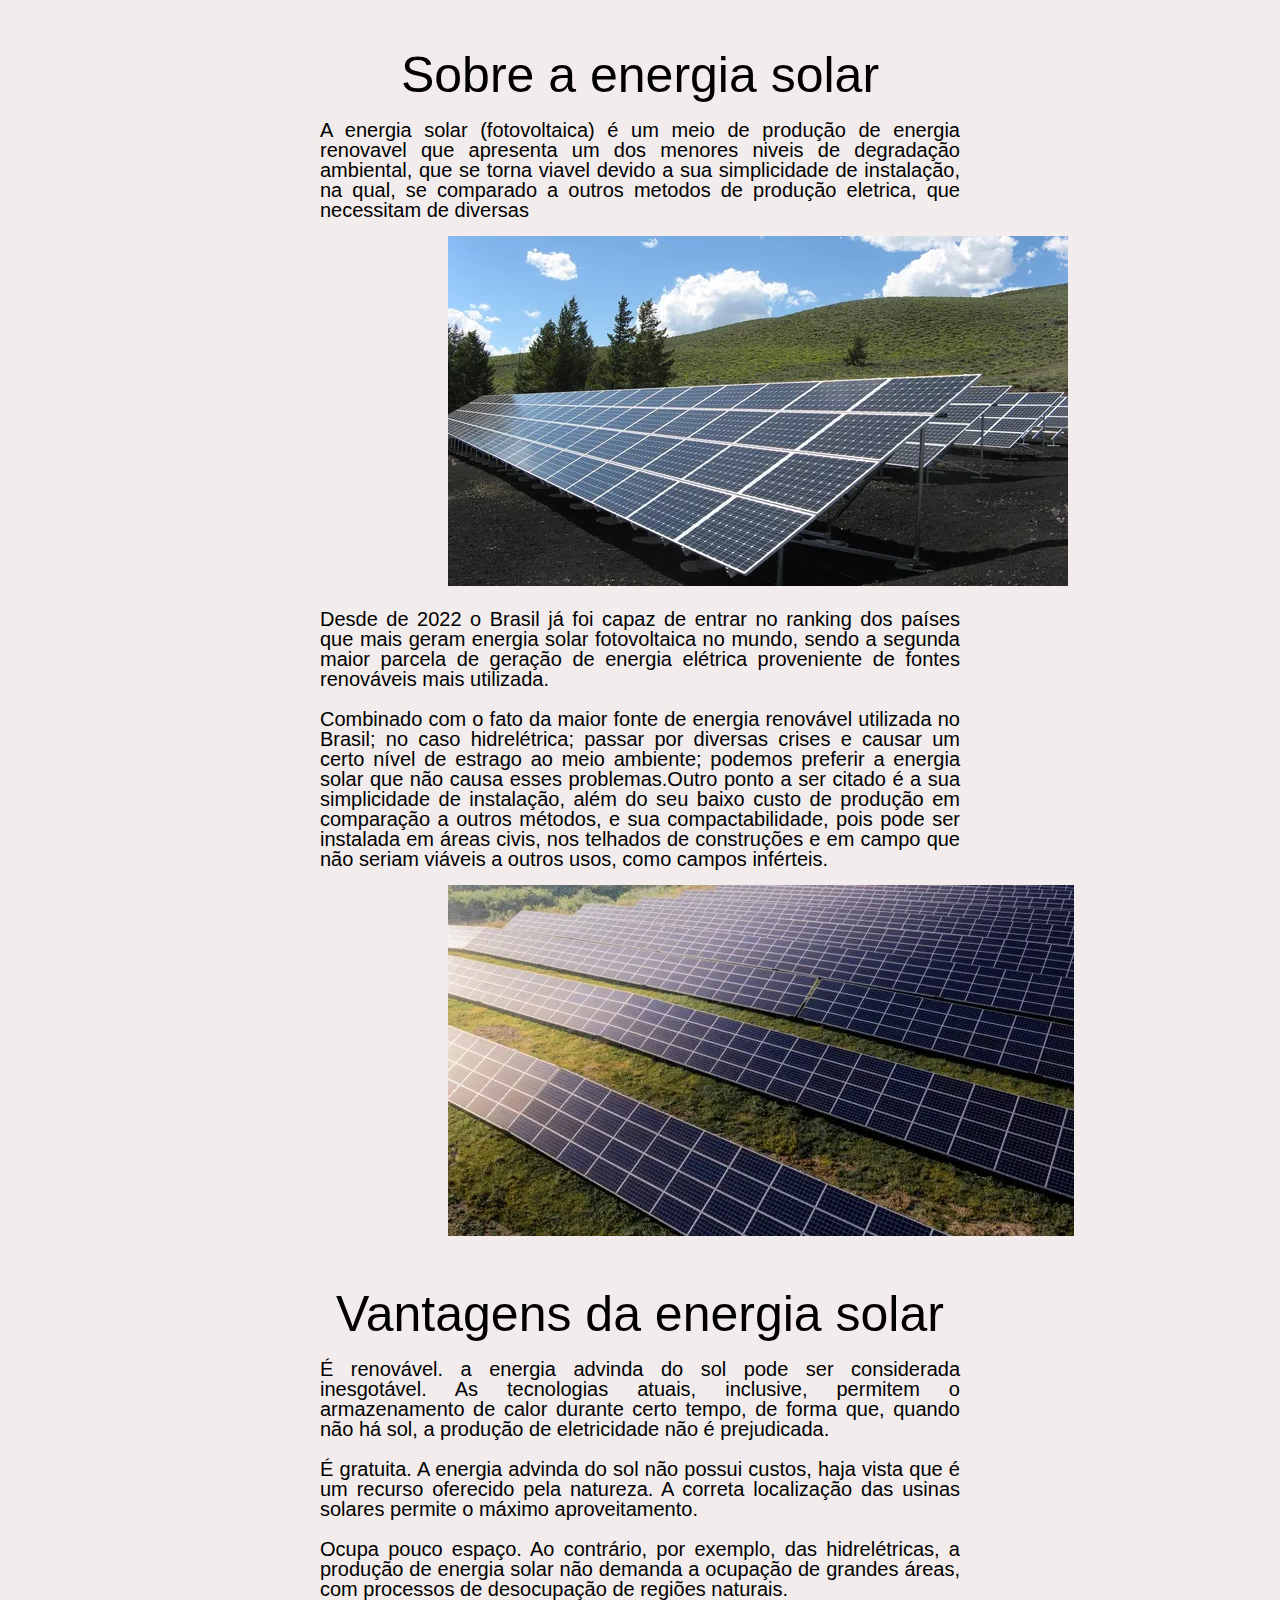
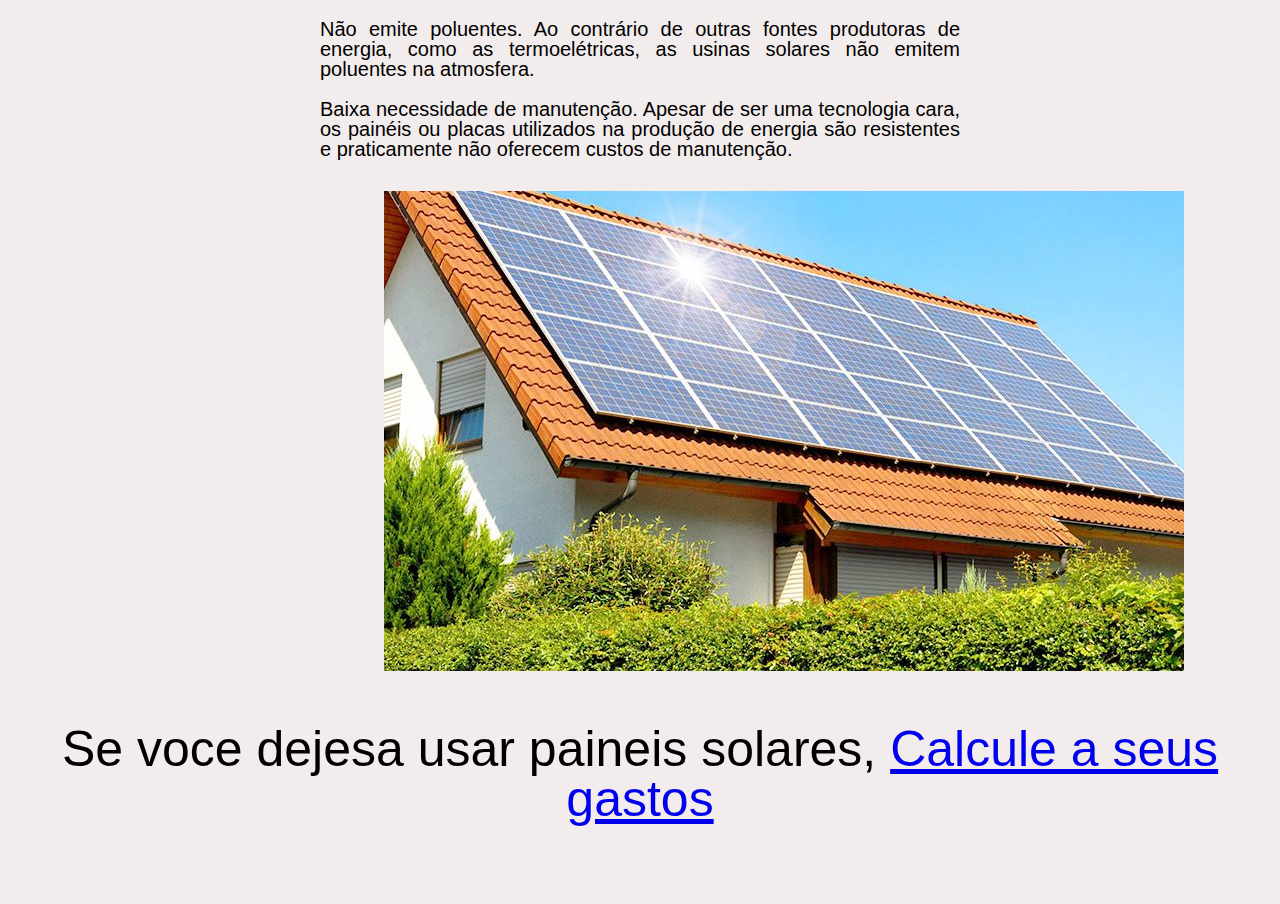
<file: Beneficios-da_energia_solar.html>
<!DOCTYPE html>
<html>
    <head>
        <meta charset="UTF-8" />
        <meta name="viewport" >
        <link rel="stylesheet" href="style.css" />
        <link rel="stylesheet" href="reset.css" />
        <title> Beneficios da energia solar </title>
    </head>
    <body>

        <h1 class="titulo"><strong>Sobre a energia solar</strong></h1>

        
        <p class="paragrafo">A energia solar (fotovoltaica) é um meio de produção de energia renovavel que apresenta um dos menores niveis de degradação ambiental, que se torna
            viavel devido a sua simplicidade de instalação, na qual, se comparado a outros metodos de produção eletrica, que necessitam de diversas 
        </p>
        
        <br>
        <img src="img/black-and-silver-solar-panels-159397.webp" alt="Beneficios-da_energia_solar.html" class="imagem">
        <br>
        
        <p class="paragrafo">Desde de 2022 o Brasil já foi capaz de entrar no ranking dos países que mais geram energia solar fotovoltaica no mundo,
            sendo a segunda maior parcela de geração de energia elétrica  proveniente de fontes renováveis mais utilizada.
        </p>
        <p class="paragrafo">Combinado com o fato da maior fonte de energia renovável utilizada no Brasil; no caso hidrelétrica; passar por diversas crises e causar um certo nível de estrago ao meio ambiente;
            podemos preferir a energia solar que não causa esses problemas.Outro ponto a ser citado é a sua simplicidade de instalação, além do seu baixo custo de produção em comparação a outros métodos,
            e sua compactabilidade, pois pode ser instalada em áreas civis, nos telhados de construções e em campo que não seriam viáveis a outros usos, como campos inférteis.
        </p>

        <br>
        <img src="img/SolarVolt-Energia-Equipamentos-Importados-X-Equipamentos-Nacionais-nos-Paineis-Fotovoltaicos.webp" alt="Beneficios-da_energia_solar.html" class="imagem">
        <br>

        <h2 class="titulo">Vantagens da energia solar</h2>

        <p class="paragrafo"><strong>É renovável.</strong>  a energia advinda do sol pode ser considerada inesgotável. As tecnologias atuais, inclusive,
            permitem o armazenamento de calor durante certo tempo, de forma que, quando não há sol, a produção de eletricidade não é prejudicada.
        </p>
        <p class="paragrafo"><strong>É gratuita.</strong> A energia advinda do sol não possui custos, haja vista que é um recurso oferecido pela natureza.
            A correta localização das usinas solares permite o máximo aproveitamento.
        </p>
        <p class="paragrafo">Ocupa pouco espaço. Ao contrário, por exemplo, das hidrelétricas, a produção de energia solar não demanda a ocupação de grandes áreas,
            com processos de desocupação de regiões naturais.
        </p>
        <p class="paragrafo">Não emite poluentes. Ao contrário de outras fontes produtoras de energia,
            como as termoelétricas, as usinas solares não emitem poluentes na atmosfera.
        </p>
        <p class="paragrafo">Baixa necessidade de manutenção. Apesar de ser uma tecnologia cara, os painéis ou placas utilizados na produção de energia 
            são resistentes e praticamente não oferecem custos de manutenção.
        </p>

        <br>
        <br>
        <img src="img/7-vantagens-de-instalar-paineis-solares-fotovoltaicos-em-sua-casa-800x480.jpg" alt="Beneficios-da_energia_solar.html" class="imagem2">
        <br>


        <H3 class="titulo">Se voce dejesa usar paineis solares, <a href="Calcule_a_quantidade_de_paineis.html" target="_blank" class="titulo">Calcule a seus gastos</a> </H3>

        <br>
        <br>
        <br>
        <br>
        <br>

    </body>

</html>
</file>
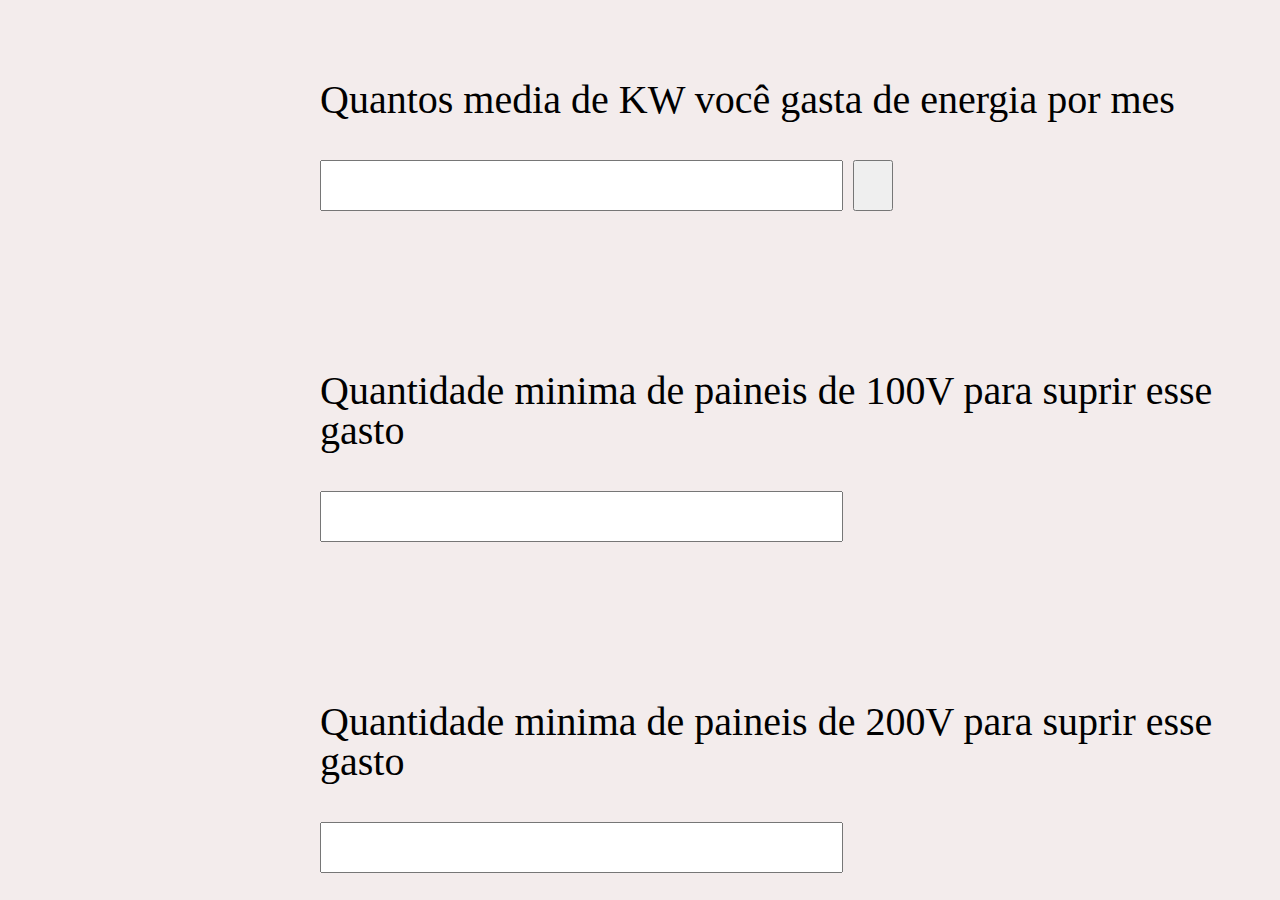
<file: Calcule_a_quantidade_de_paineis.html>
<!DOCTYPE html>
<html>
    <head>
        <meta charset="UTF-8" />
        <meta name="viewport" >
        <link rel="stylesheet" href="style.css" />
        <link rel="stylesheet" href="reset.css" />
        <title> Calcule a quantidade de painéis solares </title>
    </head>
    <body class="tx">

        
        <br>
        <br>
        <label>Quantos media de KW você gasta de energia por mes</label>
        <br>
        <br>
        <input type="number" id="number" class="imput" >
        <input type="button" onclick="calcular()" class="button" >

        <br>
        <br>
        <br>
        <br>
        <br>


        <label >Quantidade minima de paineis de 100V para suprir esse gasto</label>
        <br>
        <br>
        <input type="int" id="resultado" class="imput">

        <br>
        <br>
        <br>
        <br>
        <br>


        <label >Quantidade minima de paineis de 200V para suprir esse gasto</label>
        <br>
        <br>
        <input type="number" id="resultado2" class="imput">



        <script>
            function calcular(){
                var valor = document.getElementById('number').value
                var calculo1 = valor / 30 / 24 
                var calculo2 = valor / 30 / 24

                document.getElementById("resultado").value = calculo1
                document.getElementById("resultado2").value = calculo2
            }
            


        </script>
        

    </body>

</html>
</file>
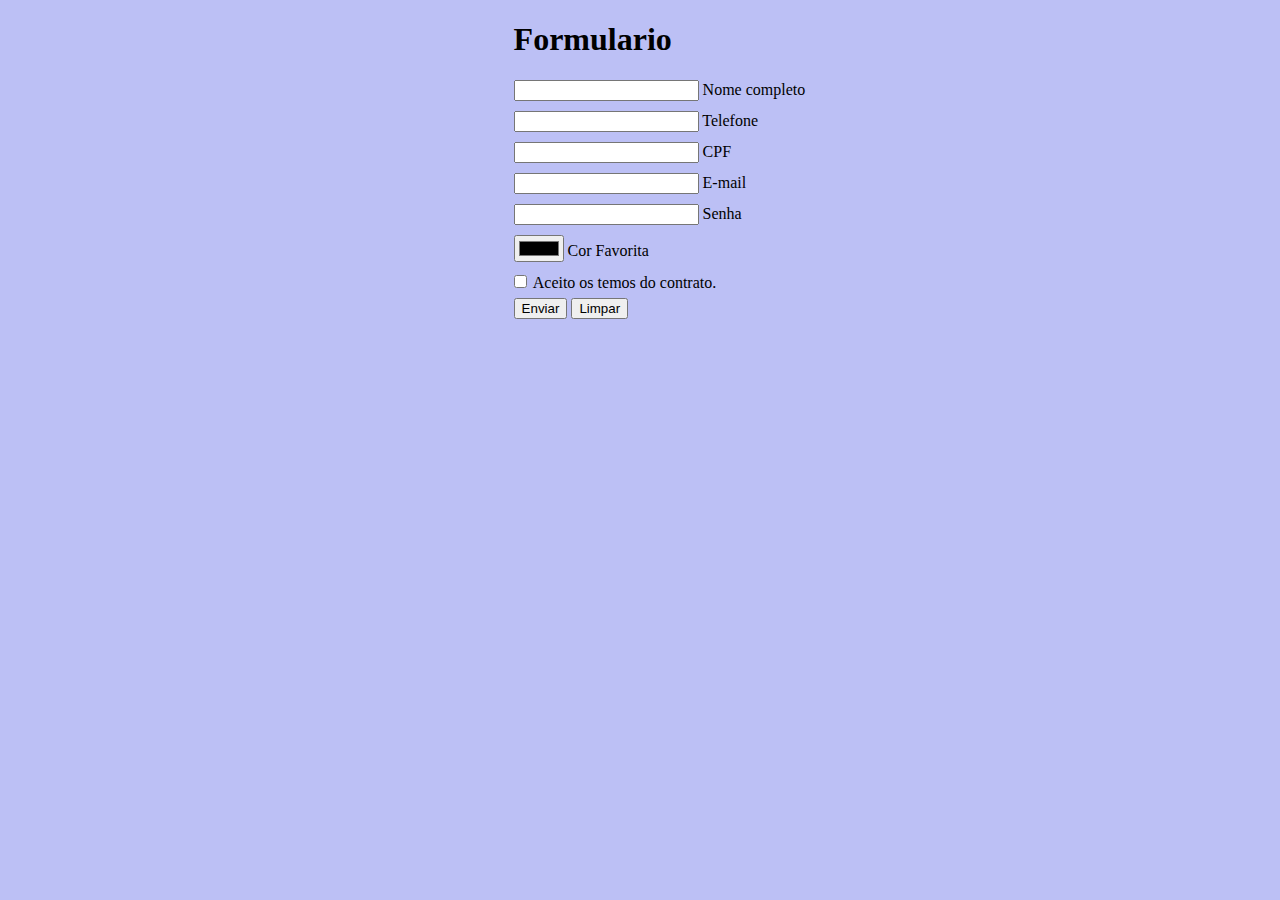
<file: formulario.html>
<!DOCTYPE html>
<html lang="en">
    <head>
        <meta charset="UTF-8" />
        <meta name="viewport" content="width=device-width, initial-scale=1.0">
        <link rel="stylesheet" href="style2.css" />
        <link rel="shortcut icon" href="favicon.ico" type="image/x-icon">
        <title> Formulario </title>
    </head>
    <body>
        <h1>Formulario</h1>

        <form action="">

            
            <input class="imp" type="text" name="nome">
            <label id="label_nome" for="nome">Nome completo</label>
            
            <br>
            
            <input class="imp" type="tel" name="telefone"   >
            <label id="label_telefone" for="telefone">Telefone</label>
            
            <br>
            
            <input class="imp" type="tel" name="CPF">
            <label id="label_CPF" for="CPF">CPF</label>
            
            <br>
            
            <input class="imp" type="email" name="email">
            <label id="label_email" for="E-mail">E-mail</label>
            
            <br> 
            
            <input class="imp" type="password" name="password">
            <label id="label_senha" for="Senha">Senha</label>
            
            <br>

            <input class="imp" type="color" name="cor_favorita">
            <label id="cor_favorita">Cor Favorita</label>

            <br>
            
            <input class="imp" id="contrato" name="contrato"  type="checkbox" value="sim">
            <label id="label_contrato" for="contrato"> Aceito os temos do contrato. </label>

            <br>
            
            <button class="imp" class="button" type="submit"> Enviar </button>
            <input type="Reset" value="Limpar">
            
        </form>
            
            
    </body>
</html>
</file>
<file: style.css>
.header{
    background-color: rgb(97, 77, 77);
}

.link{
    font-size: 30px;
    font-family: Arial, Helvetica, sans-serif;
    margin-left: 25px;
    margin-bottom: 15px;
}

body{
    background-color: rgb(243, 236, 236);

}

.imagem{
    margin-left: 35%;
    margin-right: 35%;
}

.imagem2{
    margin-left: 30%;
    margin-right: 35%;
}

.titulo{
    text-align: center;
    margin-top: 50px;
    font-size: 50px;
    font-family: Arial, Helvetica, sans-serif;
}

.paragrafo{
    text-align: center;
    text-align: justify;
    margin-top: 20px;
    margin-left: 25%;
    margin-right: 25%;
    font-family: Arial, Helvetica, sans-serif;
    font-size: 20px;
}

.tx{
    text-align: left;
    font-size: 40px;
    margin-left: 25%;
}

.imput{
    font-size: 40px;
}

.button{
    font-size: 40px;
    width: 40px;
}
</file>
<file: style2.css>
body{  
    background-color: rgba(74, 85, 228, 0.37);
}

h1{
    margin-left: 40%;
}

.imp{
    margin-bottom: 10px;
    margin-left: 40%;
}

.button{
    margin-right: 61px;
}
</file>
